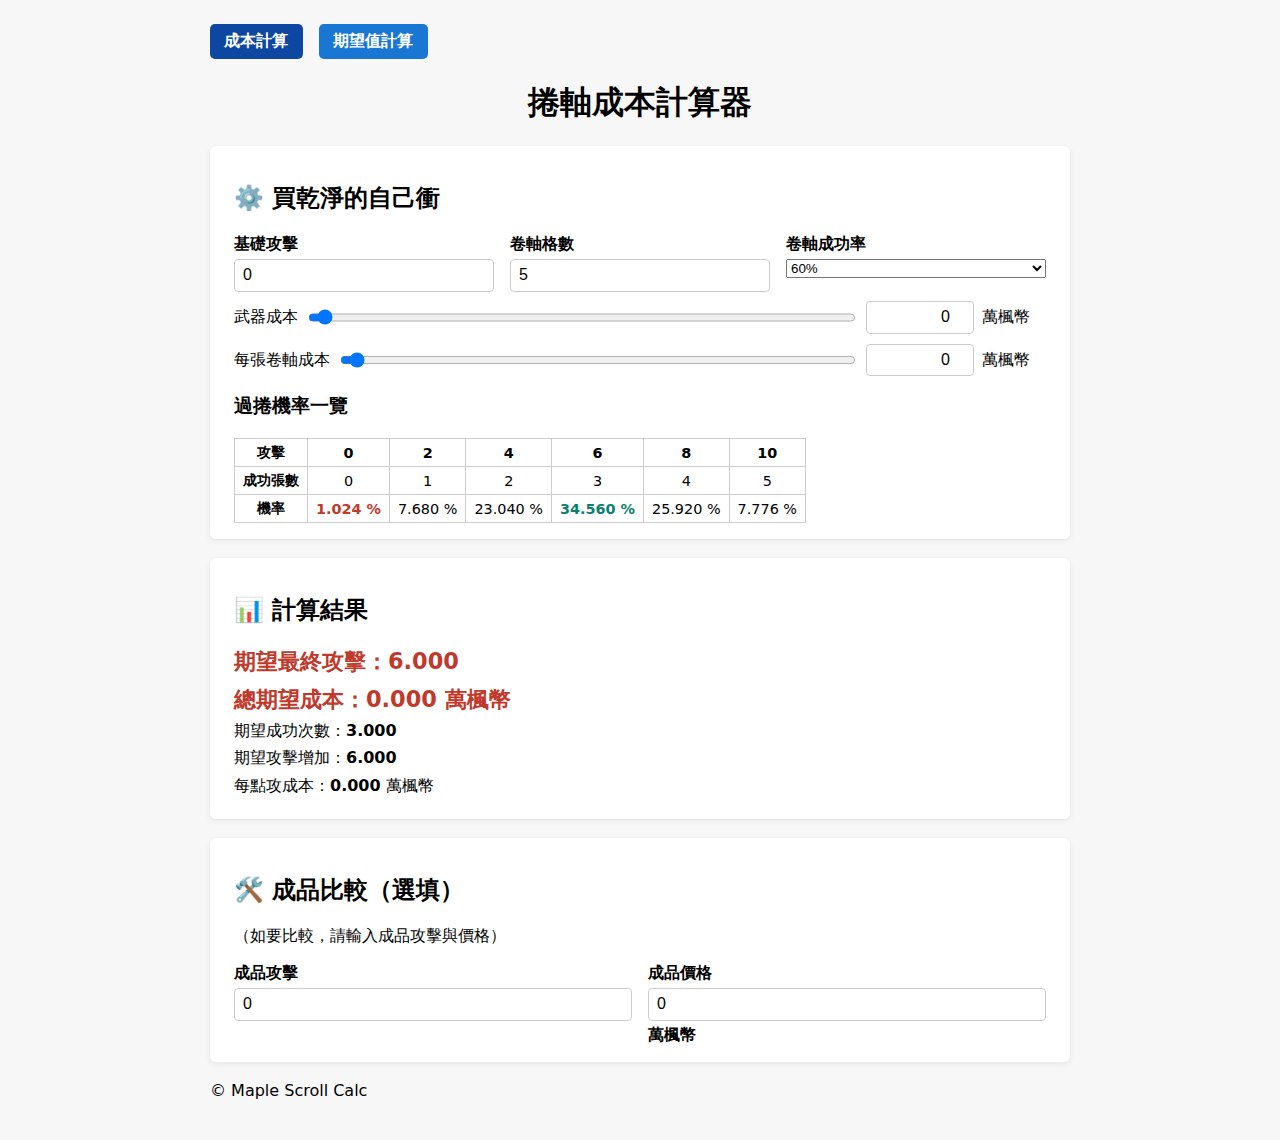
<file: index.html>
<!DOCTYPE html>
<html lang="zh-Hant">
<head>
  <meta charset="UTF-8">
  <meta name="viewport" content="width=device-width, initial-scale=1.0">
  <title>楓之谷捲軸成本計算器</title>
  <link rel="stylesheet" href="style.css">
  <style>
    /* 僅保留原本頁面獨有的小樣式 */
    .slider-wrap{display:flex;align-items:center;gap:.5rem;margin-top:.5rem}
    .slider-wrap input[type=range]{flex:1}
    .value-box{width:90px;text-align:right}
    .unit{min-width:4rem;text-align:left}
    .grid{display:grid;grid-template-columns:repeat(auto-fit,minmax(180px,1fr));gap:1rem}
  </style>
</head>

<body>
   <nav class="main-nav">
    <a href="/" class="active">成本計算</a>
    <a href="/calculator/">期望值計算</a>
  </nav>
  <h1>捲軸成本計算器</h1>

  <!-- ⚙️ 買乾淨的自己衝 -->
  <section class="card">
    <h2>⚙️ 買乾淨的自己衝</h2>

    <!-- 基本數值 -->
    <div class="grid">
      <label>基礎攻擊
        <input id="baseAtk" type="number" value="0">
      </label>
      <label>卷軸格數
        <input id="slots" type="number" value="5">
      </label>
      <label>卷軸成功率
        <select id="rate">
          <option value="1"  data-gain="1">100%</option>
          <option value="0.6" data-gain="2" selected>60%</option>
          <option value="0.1" data-gain="3">10%</option>
        </select>
      </label>
    </div>

    <!-- 成本滑桿 -->
    <div class="slider-wrap">
      <span>武器成本</span>
      <input id="baseCostSlider"  type="range" min="0" max="9990000" step="1000" value="0">
      <input id="baseCost" class="value-box" type="number" step="0.1" value="0">
      <span class="unit">萬楓幣</span>
    </div>

    <div class="slider-wrap">
      <span>每張卷軸成本</span>
      <input id="scrollCostSlider" type="range" min="0" max="999000" step="1000" value="0">
      <input id="scrollCost" class="value-box" type="number" step="0.1" value="0">
      <span class="unit">萬楓幣</span>
    </div>

    <!-- ★ 過捲機率表 -->
    <h3 style="margin-top:1rem">過捲機率一覽</h3>
    <div id="probTable"></div>
  </section>

  <!-- 📊 計算結果 -->
  <section class="card">
    <h2>📊 計算結果</h2>
    <div id="output"><p>請在上方填寫或拖動滑桿</p></div>
  </section>

  <!-- 🛠️ 成品比較 -->
  <section class="card">
    <h2>🛠️ 成品比較（選填）</h2>
    <div id="summary"></div>

    <div class="grid" style="margin-top:1rem">
      <label>成品攻擊
        <input id="buyAtk" type="number" step="1" value="0">
      </label>
      <label>成品價格
        <input id="buyCost" type="number" step="0.1" value="0">
        <span class="unit">萬楓幣</span>
      </label>
    </div>
  </section>

  <footer><p>© Maple Scroll Calc</p></footer>
  <script src="app.js"></script>
</body>
</html>
</file>
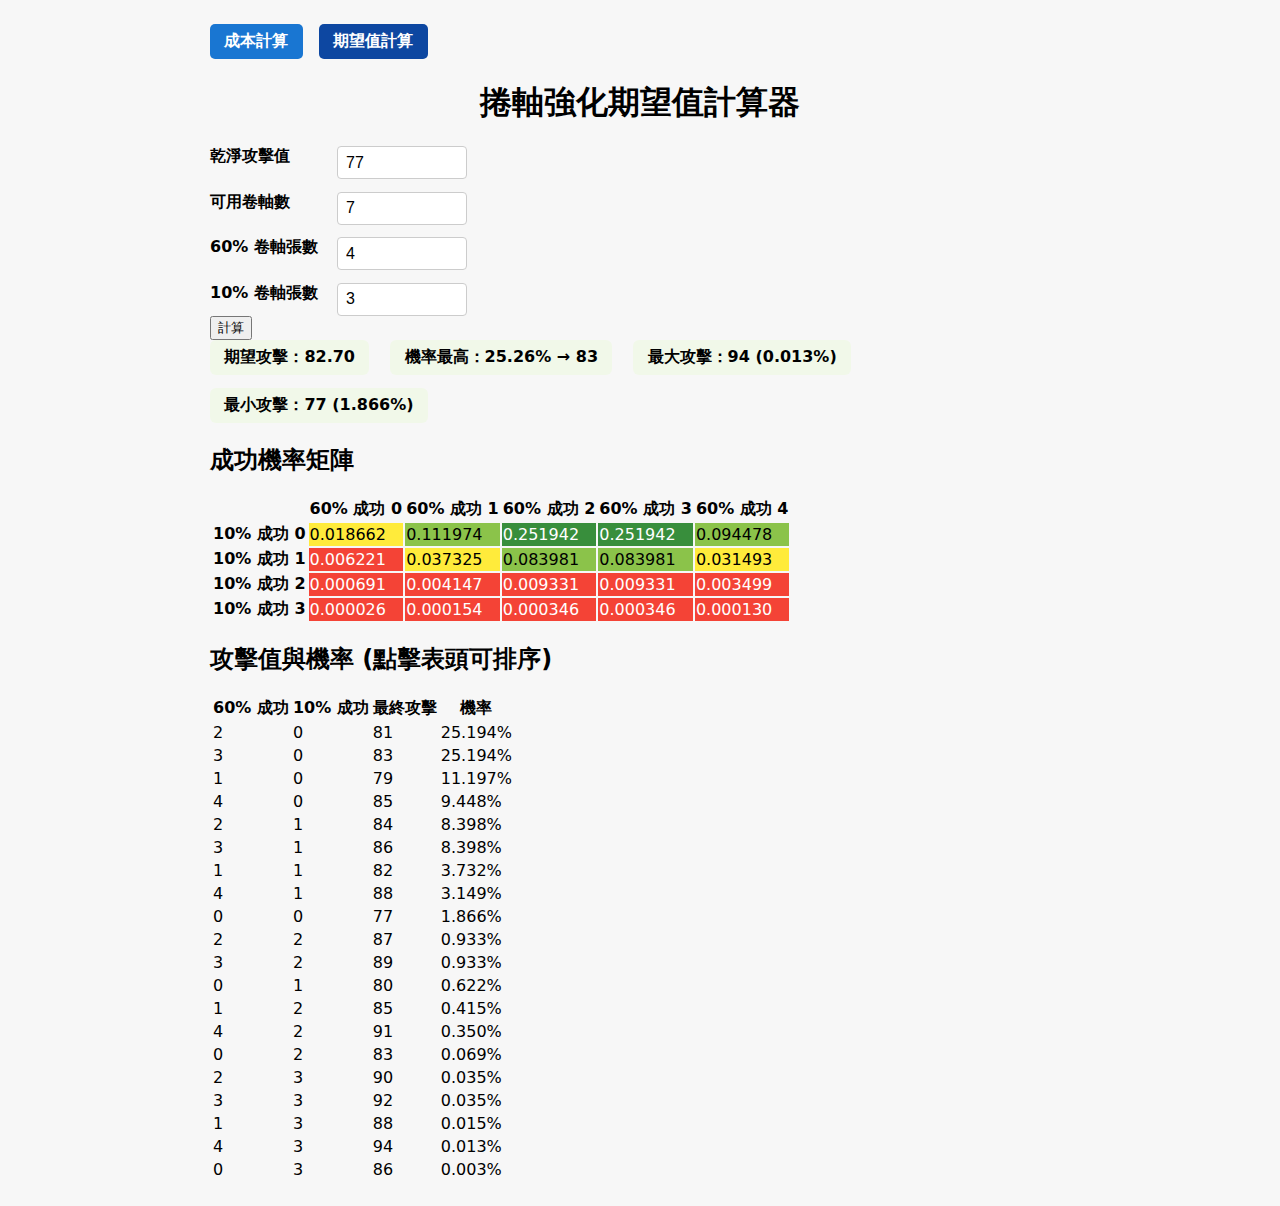
<file: calculator/index.html>
<!DOCTYPE html>
<html lang="zh-Hant">
<head>
  <meta charset="utf-8">
  <title>卷軸期望值計算器</title>
  <meta name="viewport" content="width=device-width, initial-scale=1.0">
  <link rel="stylesheet" href="../style.css"><!-- 共用樣式 -->
</head>

  <!-- ===== 以下為 Day-3 最終版期望值工具（原始單檔） ===== -->
  <!-- ★ 直接貼上你在 Canvas 的 Day-3 完整 HTML 內容 ★ -->
  <!-- 只需把內嵌 <style> 區塊刪除（已併到 style.css） -->
  <!-- 其餘不變；內嵌 <script> 保留即可 -->
  <!-- …………………… -->
<body>
  <!-- ===== 全站導覽列 ===== -->
  <nav class="main-nav">
    <a href="/">成本計算</a>
    <a href="/calculator/" class="active">期望值計算</a>
  </nav>
  <h1 title="根據 60% 與 10% 卷軸成功率計算最終攻擊分布與期望">捲軸強化期望值計算器</h1>

  <div class="input-grid">
    <label for="baseAtk" title="裝備未捲前的原始攻擊值">乾淨攻擊值</label>
    <input id="baseAtk" type="number" value="77" min="0">

    <label for="slots" title="裝備可用卷軸槽">可用卷軸數</label>
    <input id="slots" type="number" value="7" min="0">

    <label for="n60" title="60% 卷軸張數 (成功 +2 攻)">60% 卷軸張數</label>
    <input id="n60" type="number" value="4" min="0">

    <label for="n10" title="10% 卷軸張數 (成功 +3 攻)">10% 卷軸張數</label>
    <input id="n10" type="number" value="3" min="0">
  </div>
  <button id="calcBtn" title="重新計算">計算</button>

  <div id="errorMsg"></div>
  <div id="stats"></div>
  <div id="tables"></div>

<script>
/********** Utilities **********/
function comb(n,k){if(k<0||k>n)return 0;if(k===0||k===n)return 1;k=Math.min(k,n-k);let r=1;for(let i=1;i<=k;i++)r=r*(n-k+i)/i;return r}
function classifyProb(p){if(p===0)return"p-zero";if(p>=0.15)return"p-high";if(p>=0.05)return"p-mid-hi";if(p>=0.01)return"p-mid";return"p-low"}

/********** Global State **********/
let currentRecords=[];let sortKey="prob";let sortAsc=false;

/********** Main Calculate **********/
function calc(){const baseAtk=+baseAtkEl.value;const slots=+slotsEl.value;const n60=+n60El.value;const n10=+n10El.value;errorEl.textContent="";if([baseAtk,slots,n60,n10].some(v=>isNaN(v)||v<0)){showErr("所有輸入需為非負數");return}if(n60+n10>slots){showErr("60% + 10% 張數不可超過可用卷軸數！");return}
  const p60=.6,p10=.1;currentRecords=[];let expected=0,maxAtk=-Infinity,minAtk=Infinity;const atkProb=new Map();
  for(let s60=0;s60<=n60;s60++)for(let s10=0;s10<=n10;s10++){const prob=comb(n60,s60)*p60**s60*(1-p60)**(n60-s60)*comb(n10,s10)*p10**s10*(1-p10)**(n10-s10);if(!prob)continue;const atk=baseAtk+s60*2+s10*3;currentRecords.push({s60,s10,atk,prob});expected+=atk*prob;maxAtk=Math.max(maxAtk,atk);minAtk=Math.min(minAtk,atk);atkProb.set(atk,(atkProb.get(atk)||0)+prob)}
  let modeAtk=baseAtk,modeProb=0;atkProb.forEach((p,a)=>{if(p>modeProb){modeProb=p;modeAtk=a}});
  statsEl.innerHTML="";const chip=t=>{const s=document.createElement("span");s.textContent=t;return s};statsEl.append(chip(`期望攻擊：${expected.toFixed(2)}`),chip(`機率最高：${(modeProb*100).toFixed(2)}% → ${modeAtk}`),chip(`最大攻擊：${maxAtk} (${(atkProb.get(maxAtk)*100).toFixed(3)}%)`),chip(`最小攻擊：${minAtk} (${(atkProb.get(minAtk)*100).toFixed(3)}%)`));
  buildMatrixTable(n60,n10);renderAtkTable()}

function showErr(msg){errorEl.textContent=msg;statsEl.innerHTML="";tablesEl.innerHTML=""}

/********** Build Probability Matrix **********/
function buildMatrixTable(n60,n10){tablesEl.innerHTML="";const title=document.createElement("h2");title.textContent="成功機率矩陣";const tbl=document.createElement("table");const head=document.createElement("tr");head.appendChild(document.createElement("th"));for(let c=0;c<=n60;c++){const th=document.createElement("th");th.textContent=`60% 成功 ${c}`;head.appendChild(th)}tbl.appendChild(head);
  for(let s10=0;s10<=n10;s10++){const tr=document.createElement("tr");const rowTh=document.createElement("th");rowTh.textContent=`10% 成功 ${s10}`;tr.appendChild(rowTh);for(let s60=0;s60<=n60;s60++){const rec=currentRecords.find(r=>r.s60===s60&&r.s10===s10);const td=document.createElement("td");const p=rec?rec.prob:0;td.textContent=p?p.toFixed(6):"0";td.className=classifyProb(p);tr.appendChild(td)}tbl.appendChild(tr)}tablesEl.append(title,tbl);
  const atkDiv=document.createElement("div");atkDiv.id="atkContainer";tablesEl.append(atkDiv)}

/********** Render Attack Table **********/
function renderAtkTable(){currentRecords.sort((a,b)=>{const dir=sortAsc?1:-1;if(sortKey==="prob")return dir*(a.prob-b.prob);if(sortKey==="atk")return dir*(a.atk-b.atk);if(sortKey==="s60")return dir*(a.s60-b.s60);if(sortKey==="s10")return dir*(a.s10-b.s10);return 0});
  const atkDiv=document.getElementById("atkContainer");atkDiv.innerHTML="";const h2=document.createElement("h2");h2.textContent="攻擊值與機率 (點擊表頭可排序)";const tbl=document.createElement("table");const hdr=document.createElement("tr");const cols=[{k:"s60",l:"60% 成功"},{k:"s10",l:"10% 成功"},{k:"atk",l:"最終攻擊"},{k:"prob",l:"機率"}];cols.forEach(c=>{const th=document.createElement("th");th.textContent=c.l;th.dataset.key=c.k;if(sortKey===c.k)th.classList.add(sortAsc?"sort-asc":"sort-desc");th.onclick=()=>{if(sortKey===c.k)sortAsc=!sortAsc;else{sortKey=c.k;sortAsc=false}renderAtkTable()};hdr.appendChild(th)});tbl.appendChild(hdr);
  currentRecords.forEach(r=>{const tr=document.createElement("tr");[r.s60,r.s10,r.atk,(r.prob*100).toFixed(3)+"%"].forEach(v=>{const td=document.createElement("td");td.textContent=v;tr.appendChild(td)});tbl.appendChild(tr)});atkDiv.append(h2,tbl)}

/********** DOM references & init **********/
const baseAtkEl=document.getElementById("baseAtk");const slotsEl=document.getElementById("slots");const n60El=document.getElementById("n60");const n10El=document.getElementById("n10");const errorEl=document.getElementById("errorMsg");const statsEl=document.getElementById("stats");const tablesEl=document.getElementById("tables");

document.getElementById("calcBtn").addEventListener("click",calc);window.addEventListener("load",calc);
</script>
</body>
</html>
</file>
<file: style.css>
body {
  font-family: system-ui, sans-serif;
  margin: 0 auto;
  max-width: 860px;
  padding: 1.5rem;
  background: #f7f7f7;
}
h1 { text-align: center; }
.card {
  background: #fff;
  padding: 1rem 1.5rem;
  margin: 1.2rem 0;
  border-radius: 6px;
  box-shadow: 0 2px 6px rgba(0,0,0,.07);
}
.grid {
  display: grid;
  gap: .8rem 1rem;
  grid-template-columns: repeat(auto-fit,minmax(260px,1fr));
}
label { display: flex; flex-direction: column; font-weight: 600; gap: .25rem; }
input, textarea {
  padding: .4rem .5rem;
  border: 1px solid #ccc;
  border-radius: 4px;
  font-size: 1rem;
}
#output p, #output h3 { margin: .4rem 0; }
.result-good { color: #097969; font-weight: 700; }
.result-bad  { color: #c0392b; font-weight: 700; }


.final-stat span {
  font-size: 1.6rem;
  font-weight: 700;
}

.key-stat { font-size:1.4rem; font-weight:700; color:#c0392b; margin:.25rem 0; }
.result-good { color:#0a7f6f; font-weight:600; }
.result-bad  { color:#c0392b; font-weight:600; }

/* 機率表 */
.prob-table{border-collapse:collapse;margin-top:.5rem;font-size:.9rem}
.prob-table th,.prob-table td{border:1px solid #ccc;padding:.25rem .5rem;text-align:center}
.prob-max{color:#0a7f6f;font-weight:700;}
.prob-min{color:#c0392b;font-weight:700;}
.atk-cell{font-weight:600;}   /* ★ 新列：攻擊值加粗 */

/* ====== Global nav bar ====== */
.main-nav{
  display:flex;
  gap:1rem;
  margin-bottom:1.2rem;
}
.main-nav a{
  text-decoration:none;
  padding:.45rem .9rem;
  border-radius:5px;
  background:#1976d2;
  color:#fff;
  font-weight:600;
}
.main-nav a.active{
  background:#0d47a1;
}

/* ====== 期望值計算器額外樣式 ====== */
.input-grid{
  display:grid;
  gap:.8rem 1.2rem;
  grid-template-columns:max-content auto;
  max-width:22rem;
}
.input-grid input{
  width:7rem;
}

#stats{
  display:flex;
  gap:.8rem 1.3rem;
  flex-wrap:wrap;
  font-weight:600;
  margin-bottom:1.3rem;
}
#stats span{
  background:#f1f8e9;
  padding:.45rem .9rem;
  border-radius:6px;
}

/* 成功機率矩陣用色碼 */
.p-zero   { background:#eee;   color:transparent; }
.p-low    { background:#f44336;color:#fff; }
.p-mid    { background:#ffeb3b;}
.p-mid-hi { background:#8bc34a;}
.p-high   { background:#388e3c;color:#fff;}
</file>
